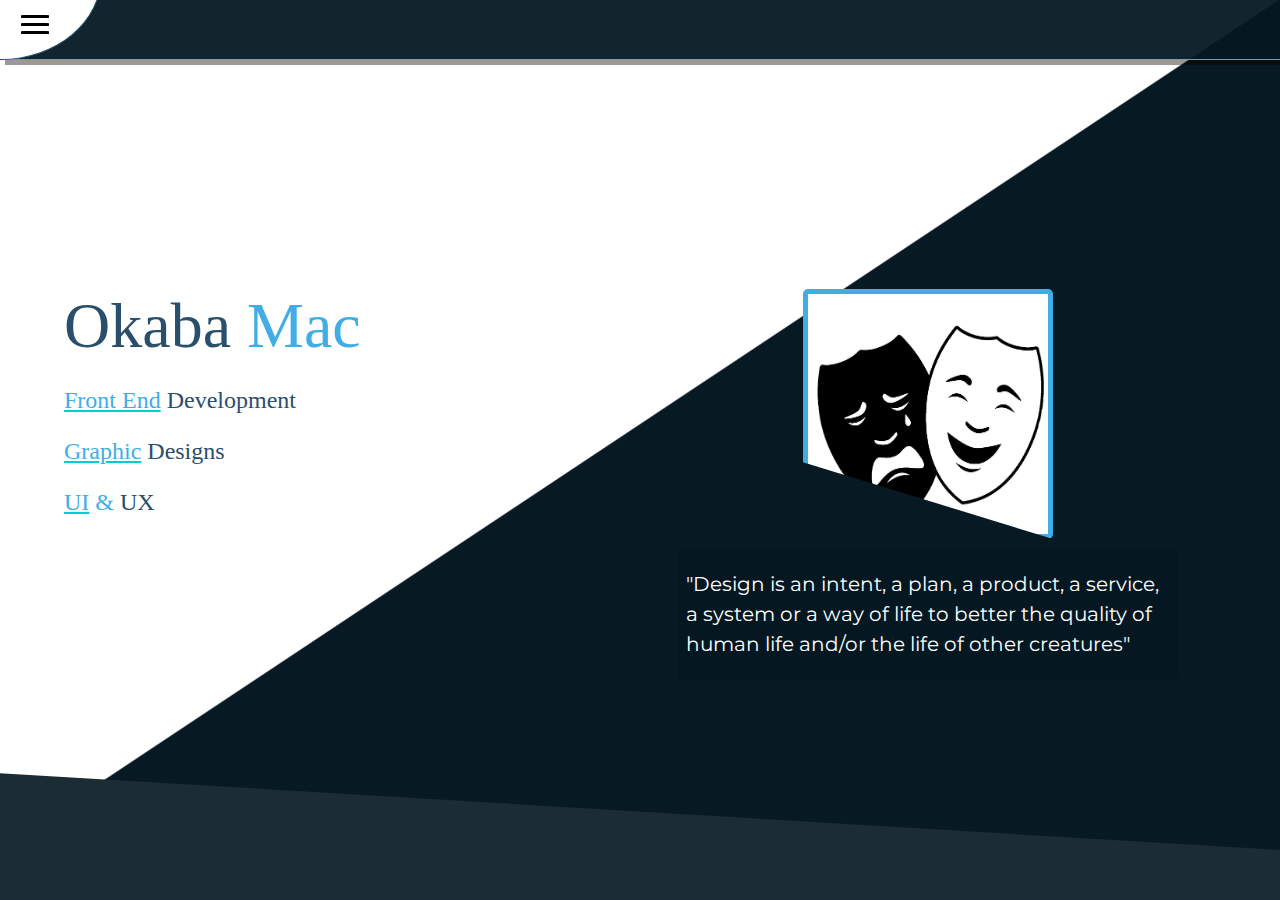
<file: index.html>
<!DOCTYPE html>
<html lang="en">

<head>
    <meta charset="UTF-8">
    <meta name="viewport" content="width=device-width, initial-scale=1.0">
    <meta http-equiv="X-UA-Compatible" content="ie=edge">
    <link rel="stylesheet" href="https://use.fontawesome.com/releases/v5.2.0/css/all.css" integrity="sha384-hWVjflwFxL6sNzntih27bfxkr27PmbbK/iSvJ+a4+0owXq79v+lsFkW54bOGbiDQ"
        crossorigin="anonymous">
    <link href="https://fonts.googleapis.com/css?family=Montserrat" rel="stylesheet">
    <link rel="stylesheet" href="css/main.css">
    <title>My Portfolio</title>
</head>

<body>
    <header>
        <div class="hamburger-background">
            <div class="hamburger-icon">
                <div class="btn-line"></div>
                <div class="btn-line"></div>
                <div class="btn-line"></div>
            </div>
        </div>
        <nav class="menu">
            <ul class="menu-nav">
                <li class="nav-item current">
                    <a href="index.html" class="nav-link">Home
                        <span class="underline"></span>
                    </a>
                </li>
                <li class="nav-item">
                    <a href="about.html" class="nav-link">About</a>
                </li>
                <li class="nav-item">
                    <a href="work.html" class="nav-link">Work</a>
                </li>
                <li class="nav-item">
                    <a href="contact.html" class="nav-link">Contact</a>
                </li>
            </ul>
        </nav>
        <div class="icons">
            <a href="https://www.twitter.com/maclaurin" target="_blank">
                <i class="fab fa-twitter"></i>
            </a>
            <a href="https://www.facebook.com/prizemac" target="_blank">
                <i class="fab fa-facebook"></i>
            </a>
            <a href="https://www.codepen.io/prizemac" target="_blank">
                <i class="fab fa-codepen"></i>
            </a>
            <a href="https://www.github.com/prizemac" target="_blank">
                <i class="fab fa-github"></i>
            </a>
        </div>
    </header>
    <main id="home">
        <div class="contents">
            <div class="description">
                <h1 class="lg-heading">Okaba
                    <span class="name">Mac</span>
                </h1>
                <h2 class="sm-heading">
                    <p>
                        <span class="underline">Front End</span>
                        <span class="text-secondary">Development</span>
                    </p>
                    <p>
                        <span class="underline">Graphic</span>
                        <span class="text-secondary">Designs</span>
                    </p>
                    <p>
                        <span class="underline">UI</span> &
                        <span class="text-secondary">UX</span>
                    </p>
                </h2>
            </div>
            <div class="portrait">
                <img src="images/arts-pic.jpg" alt="My Image">

                <div>
                    <p>"Design is an intent, a plan, a product, a service, a system or a way of life to better the
                        quality of
                        human life and/or the life of other creatures"</p>
                </div>
            </div>
        </div>
    </main>
    <script src="js/main.js"></script>
</body>

</html>
</file>
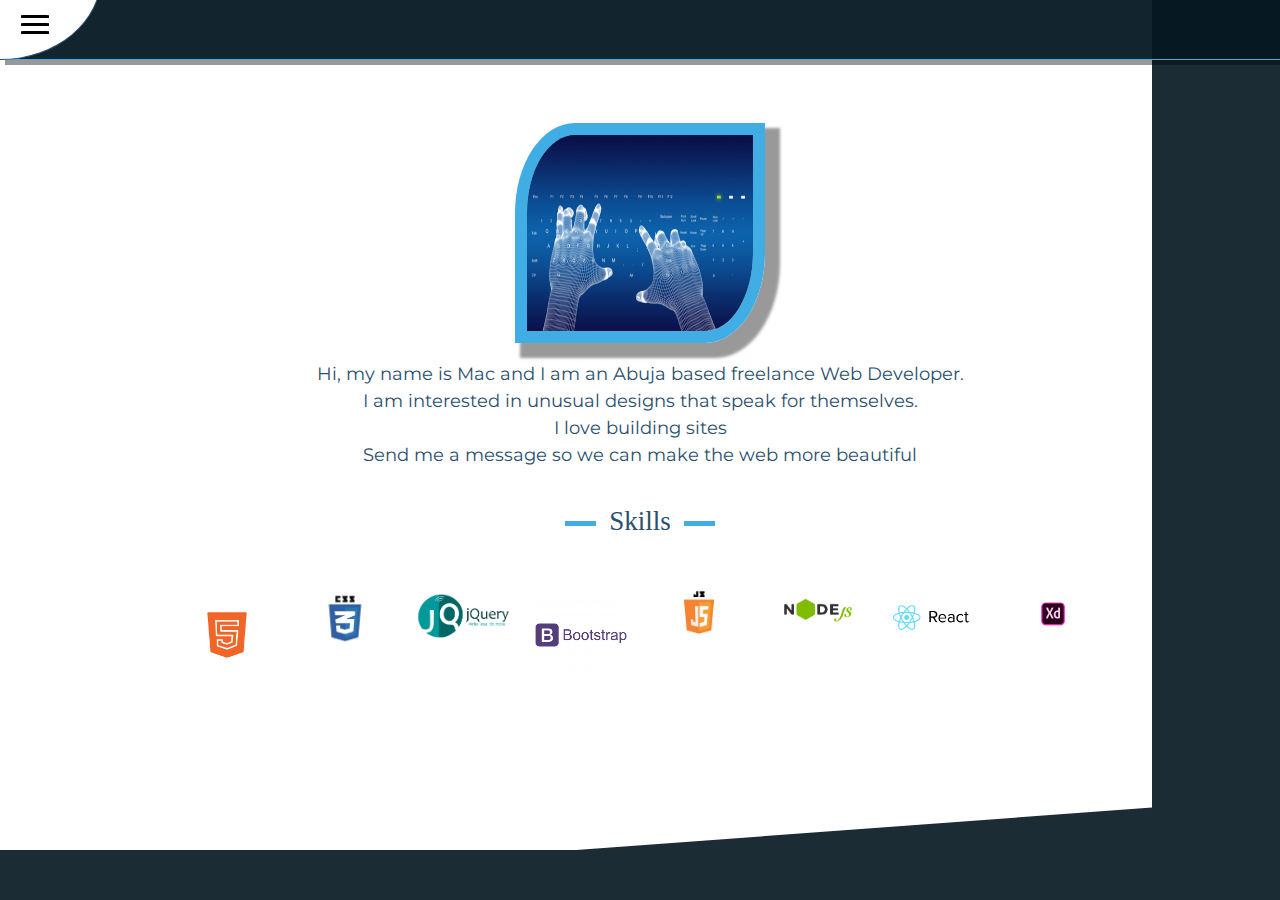
<file: about.html>
<!DOCTYPE html>
<html lang="en">

<head>
    <meta charset="UTF-8">
    <meta name="viewport" content="width=device-width, initial-scale=1.0">
    <meta http-equiv="X-UA-Compatible" content="ie=edge">
    <link rel="stylesheet" href="https://use.fontawesome.com/releases/v5.2.0/css/all.css" integrity="sha384-hWVjflwFxL6sNzntih27bfxkr27PmbbK/iSvJ+a4+0owXq79v+lsFkW54bOGbiDQ"
        crossorigin="anonymous">
    <link href="https://fonts.googleapis.com/css?family=Montserrat" rel="stylesheet">
    <link rel="stylesheet" href="css/main.css">
    <title>My Portfolio</title>
</head>

<body>
    <header>
        <div class="hamburger-background">
            <div class="hamburger-icon">
                <div class="btn-line"></div>
                <div class="btn-line"></div>
                <div class="btn-line"></div>
            </div>
        </div>
        <nav class="menu">
            <ul class="menu-nav">
                <li class="nav-item">
                    <a href="index.html" class="nav-link">Home
                        <span class="underline"></span>
                    </a>
                </li>
                <li class="nav-item current">
                    <a href="about.html" class="nav-link">About</a>
                </li>
                <li class="nav-item">
                    <a href="work.html" class="nav-link">Work</a>
                </li>
                <li class="nav-item">
                    <a href="contact.html" class="nav-link">Contact</a>
                </li>
            </ul>
        </nav>
        <div class="icons">
            <a href="https://www.twitter.com/maclaurin" target="_blank">
                <i class="fab fa-twitter"></i>
            </a>
            <a href="https://www.facebook.com/prizemac" target="_blank">
                <i class="fab fa-facebook"></i>
            </a>
            <a href="https://www.codepen.io/prizemac" target="_blank">
                <i class="fab fa-codepen"></i>
            </a>
            <a href="https://www.github.com/prizemac" target="_blank">
                <i class="fab fa-github"></i>
            </a>
        </div>
    </header>
    <main id="about">

        <div class="about-info">
            <div class="details">
                <img src="images/bg-image1.jpeg" class="head-image" alt="Image">
                <p>Hi, my name is Mac and I am an Abuja based freelance Web Developer.
                    <br>I am interested in unusual designs that speak for themselves.
                    <br> I love building sites
                    <br> Send me a message so we can make the web more beautiful</p>

                <h2>Skills</h3>
            </div>
            <div class="skills">
                <div>
                    <img src="images/html5.jpg" alt="HTML5">
                </div>
                <div>
                    <img src="images/css3.jpg" alt="CSS3">
                </div>
                <div>
                    <img src="images/jquery.PNG" alt="Jquery">
                </div>
                <div>
                    <img src="images/bootstrap.png" alt="Bootstrap4">
                </div>

                <div>
                    <img src="images/js.png" alt="Javascript">
                </div>

                <div>
                    <img src="images/nodejs.png" alt="Nodejs">
                </div>
                <div>
                    <img src="images/react.png" alt="Reactjs">
                </div>

                <div>
                    <img src="images/xd.png" alt="Adobe Xd">
                </div>
            </div>
        </div>

    </main>
    <script src="js/main.js"></script>
</body>

</html>
</file>
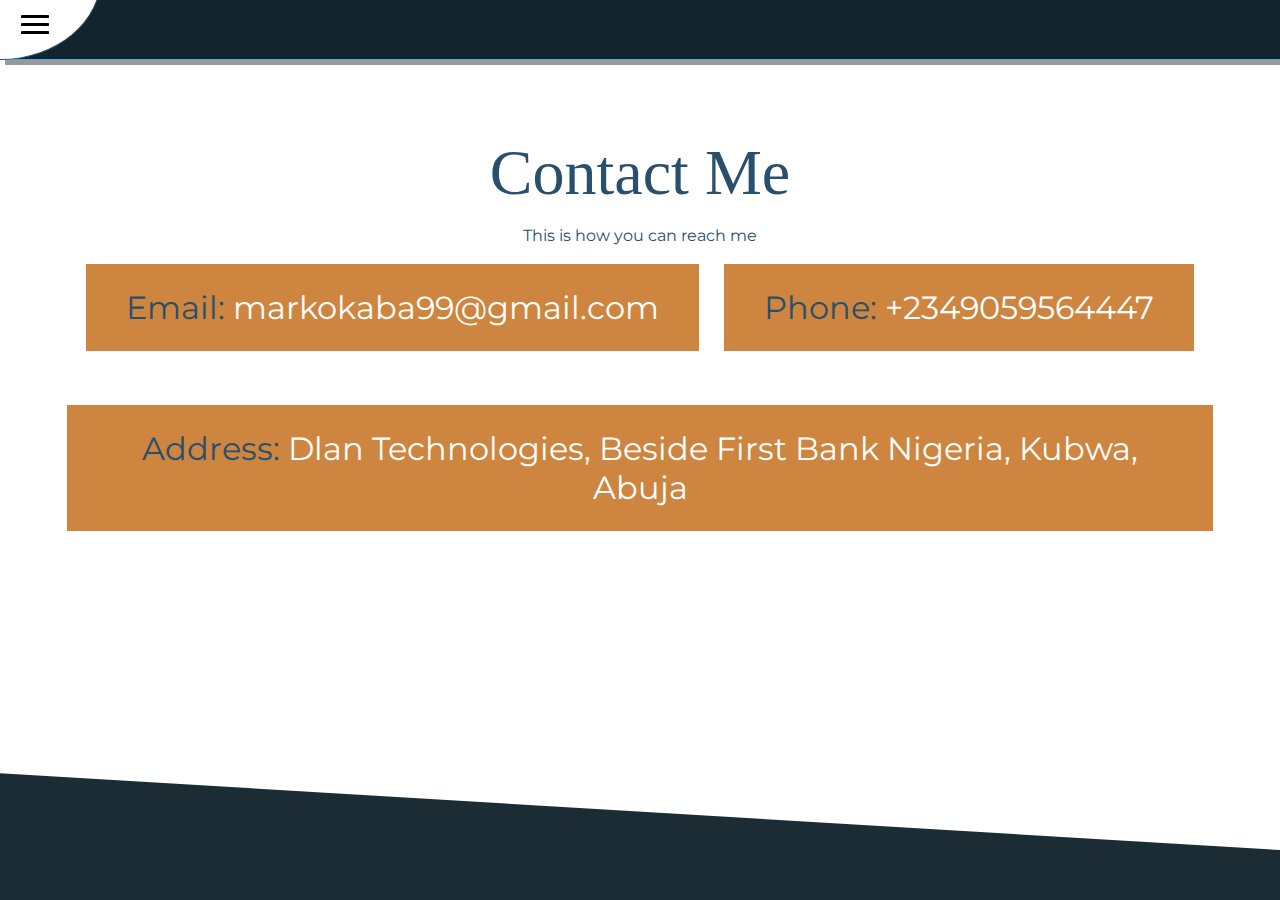
<file: contact.html>
<!DOCTYPE html>
<html lang="en">

<head>
    <meta charset="UTF-8">
    <meta name="viewport" content="width=device-width, initial-scale=1.0">
    <meta http-equiv="X-UA-Compatible" content="ie=edge">
    <link rel="stylesheet" href="https://use.fontawesome.com/releases/v5.2.0/css/all.css" integrity="sha384-hWVjflwFxL6sNzntih27bfxkr27PmbbK/iSvJ+a4+0owXq79v+lsFkW54bOGbiDQ"
        crossorigin="anonymous">
    <link href="https://fonts.googleapis.com/css?family=Montserrat" rel="stylesheet">
    <link rel="stylesheet" href="css/main.css">
    <title>My Portfolio</title>
</head>

<body>
    <header>
        <div class="hamburger-background">
            <div class="hamburger-icon">
                <div class="btn-line"></div>
                <div class="btn-line"></div>
                <div class="btn-line"></div>
            </div>
        </div>
        <nav class="menu">
            <ul class="menu-nav">
                <li class="nav-item">
                    <a href="index.html" class="nav-link">Home
                        <span class="underline"></span>
                    </a>
                </li>
                <li class="nav-item">
                    <a href="about.html" class="nav-link">About</a>
                </li>
                <li class="nav-item">
                    <a href="work.html" class="nav-link">Work</a>
                </li>
                <li class="nav-item current">
                    <a href="contact.html" class="nav-link">Contact</a>
                </li>
            </ul>
        </nav>
        <div class="icons">
            <a href="https://www.twitter.com/maclaurin" target="_blank">
                <i class="fab fa-twitter"></i>
            </a>
            <a href="https://www.facebook.com/prizemac" target="_blank">
                <i class="fab fa-facebook"></i>
            </a>
            <a href="https://www.codepen.io/prizemac" target="_blank">
                <i class="fab fa-codepen"></i>
            </a>
            <a href="https://www.github.com/prizemac" target="_blank">
                <i class="fab fa-github"></i>
            </a>
        </div>
    </header>
    <main id="contact">
        <h1 class="lg-heading">Contact
            <span class="text-secondary">Me</span>
        </h1>
        <p>
            This is how you can reach me
        </p>
        <div class="boxes">
            <div>
                <span class="text-secondary">Email:</span>
                markokaba99@gmail.com
            </div>
            <div>
                <span class="text-secondary">Phone:</span>
                +2349059564447

            </div>
            <div>
                <span class="text-secondary">Address:</span>
                Dlan Technologies, Beside First Bank Nigeria, Kubwa, Abuja
            </div>
        </div>
    </main>
    <script src="js/main.js"></script>
</body>

</html>
</file>
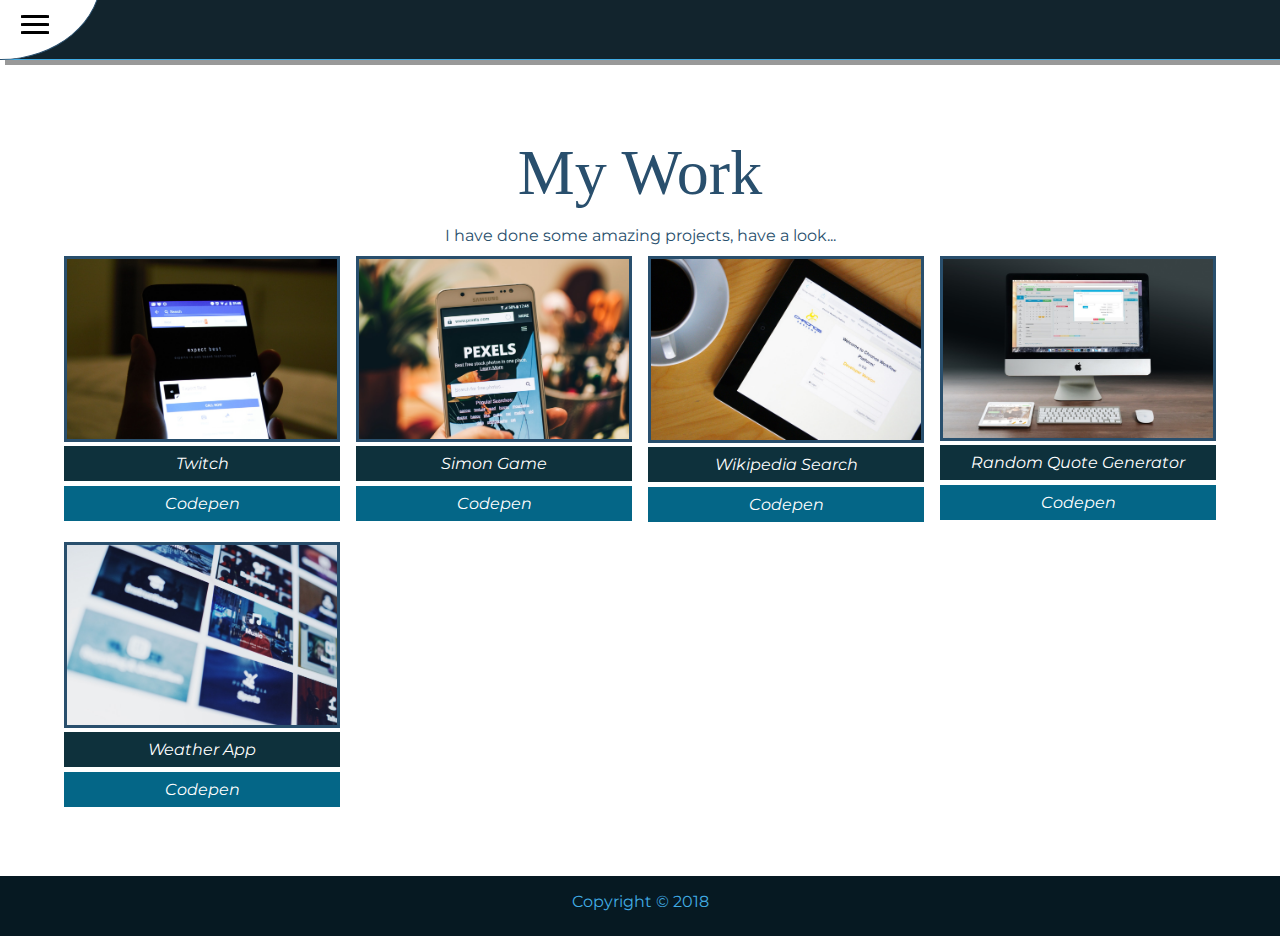
<file: work.html>
<!DOCTYPE html>
<html lang="en">

<head>
    <meta charset="UTF-8">
    <meta name="viewport" content="width=device-width, initial-scale=1.0">
    <meta http-equiv="X-UA-Compatible" content="ie=edge">
    <link rel="stylesheet" href="https://use.fontawesome.com/releases/v5.2.0/css/all.css" integrity="sha384-hWVjflwFxL6sNzntih27bfxkr27PmbbK/iSvJ+a4+0owXq79v+lsFkW54bOGbiDQ"
        crossorigin="anonymous">
    <link href="https://fonts.googleapis.com/css?family=Montserrat" rel="stylesheet">
    <link rel="stylesheet" href="css/main.css">
    <title>My Portfolio</title>
</head>

<body>
    <header>
        <div class="hamburger-background">
            <div class="hamburger-icon">
                <div class="btn-line"></div>
                <div class="btn-line"></div>
                <div class="btn-line"></div>
            </div>
        </div>
        <nav class="menu">
            <ul class="menu-nav">
                <li class="nav-item">
                    <a href="index.html" class="nav-link">Home
                        <span class="underline"></span>
                    </a>
                </li>
                <li class="nav-item">
                    <a href="about.html" class="nav-link">About</a>
                </li>
                <li class="nav-item current">
                    <a href="work.html" class="nav-link">Work</a>
                </li>
                <li class="nav-item">
                    <a href="contact.html" class="nav-link">Contact</a>
                </li>
            </ul>
        </nav>
        <div class="icons">
            <a href="https://www.twitter.com/maclaurin" target="_blank">
                <i class="fab fa-twitter"></i>
            </a>
            <a href="https://www.facebook.com/prizemac" target="_blank">
                <i class="fab fa-facebook"></i>
            </a>
            <a href="https://www.codepen.io/prizemac" target="_blank">
                <i class="fab fa-codepen"></i>
            </a>
            <a href="https://www.github.com/prizemac" target="_blank">
                <i class="fab fa-github"></i>
            </a>
        </div>
    </header>
    <main id="work">
        <h1 class="lg-heading">My
            <span class="text-secondary">Work</span>
        </h1>
        <p>I have done some amazing projects, have a look...</p>
        <div class="projects">
            <div class="item">
                <a href="#!">
                    <img src="images/projects/project5.jpg" alt="Twitch">
                </a>
                <a href="" class="btn-light">
                    <i class="fab fa-eye">Twitch</i>
                </a>
                <a href="https://codepen.io/prizemac/pen/VQgeag" target="_blank" class="btn-dark">
                    <i class="fab fa-codepen">Codepen</i>
                </a>
            </div>
            <div class="item">
                <a href="#!">
                    <img src="images/projects/project2.jpg" alt="Simon Game">
                </a>
                <a href="" class="btn-light">
                    <i class="fab fa-eye">Simon Game</i>
                </a>
                <a href="https://codepen.io/prizemac/pen/xjjbBd" target="_blank" class="btn-dark">
                    <i class="fab fa-codepen">Codepen</i>
                </a>
            </div>
            <div class="item">
                <a href="#!">
                    <img src="images/projects/project3.jpg" alt="Wikipedia Search">
                </a>
                <a href="" class="btn-light">
                    <i class="fab fa-eye">Wikipedia Search</i>
                </a>
                <a href="https://codepen.io/prizemac/pen/qxKKww" target="_blank" class="btn-dark">
                    <i class="fab fa-codepen">Codepen</i>
                </a>
            </div>
            <div class="item">
                <a href="#!">
                    <img src="images/projects/project4.jpg" alt="Random Quote Generator">
                </a>
                <a href="" class="btn-light">
                    <i class="fab fa-eye">Random Quote Generator</i>
                </a>
                <a href="https://codepen.io/prizemac/pen/GQppNZ" target="_blank" class="btn-dark">
                    <i class="fab fa-codepen">Codepen</i>
                </a>
            </div>
            <div class="item">
                <a href="#!">
                    <img src="images/projects/project1.jpg" alt="Weather App">
                </a>
                <a href="" class="btn-light">
                    <i class="fab fa-eye">Weather App</i>
                </a>
                <a href="https://codepen.io/prizemac/pen/NyaBgN" target="_blank" class="btn-dark">
                    <i class="fab fa-codepen">Codepen</i>
                </a>
            </div>
        </div>
    </main>
    <footer id="main-footer">Copyright &copy; 2018</footer>
    <script src="js/main.js"></script>
</body>

</html>
</file>
<file: css/main.css>
header {
  background: rgba(5, 24, 34, 0.95);
  z-index: 2;
  position: fixed;
  width: 100%;
  height: 60px;
  box-shadow: rgba(0, 0, 0, 0.4) 5px 5px;
  border-bottom: 1px solid #41ADE5; }
  header .icons {
    position: relative;
    float: right;
    margin-right: 1rem;
    font-size: 25px;
    top: 15px; }
    header .icons a {
      color: #f0f0f0;
      border-radius: 50%;
      text-decoration: none;
      padding: 0 0.4rem; }
      header .icons a:hover {
        color: rgba(43, 163, 226, 0.5);
        transform: scale(2);
        transition: all 0.5s ease-out; }

.hamburger-background {
  background: #fff;
  border: #294f6d 1px solid;
  border-radius: 50%;
  position: absolute;
  width: 202px;
  height: 170px;
  left: -100px;
  top: -110px;
  margin: 0; }
  .hamburger-background .hamburger-icon {
    position: absolute;
    bottom: 20px;
    right: 50px;
    width: 30px;
    z-index: 100;
    cursor: pointer;
    display: block;
    transition: all 0.5s ease-out; }
    .hamburger-background .hamburger-icon .btn-line {
      width: 28px;
      height: 3px;
      margin: 5px 0;
      border-radius: 10%;
      background: black;
      transition: all 0.5s ease-out; }
    .hamburger-background .hamburger-icon.close {
      transform: rotate(180deg); }
      .hamburger-background .hamburger-icon.close .btn-line:nth-child(1) {
        transform: rotate(45deg) translate(5px, 5px);
        background: #41ADE5; }
      .hamburger-background .hamburger-icon.close .btn-line:nth-child(2) {
        opacity: 0; }
      .hamburger-background .hamburger-icon.close .btn-line:nth-child(3) {
        transform: rotate(-45deg) translate(7px, -5.5px);
        background: #41ADE5; }

.menu {
  font-size: 20px;
  position: absolute;
  left: 0;
  top: 10px;
  visibility: hidden; }
  .menu.show {
    transition: all 0.5s ease-out;
    visibility: visible;
    left: calc(50vw - 11vw); }
  .menu ul {
    margin: 0;
    padding: 0;
    list-style-type: none;
    transform: translate3d(-50px, 0, 0); }
    .menu ul.show {
      transform: translate3d(0); }
  .menu li {
    display: inline-block;
    position: relative; }
    .menu li.current::before {
      content: '';
      background: #41ADE5;
      position: absolute;
      width: 100%;
      height: 5px;
      bottom: 0;
      left: 0;
      border-radius: 5px; }
  .menu a {
    color: #e6e6e6;
    padding: 6px 12px;
    display: block;
    text-decoration: none;
    position: relative;
    font-family: serif; }

.nav-link::before {
  content: '';
  background: #41ADE5;
  position: absolute;
  width: 100%;
  height: 5px;
  bottom: 0;
  left: 0;
  border-radius: 5px;
  transform: scaleX(0);
  animation: 1.4s no-hover-v linear;
  animation-fill-mode: forwards;
  z-index: -1; }

.nav-link:hover:before, .nav-link:focus:before {
  animation: .5s forwards hover-v linear;
  animation-fill-mode: forwards; }

@keyframes hover-v {
  0% {
    transform: scaleX(0);
    height: 5px; }
  45% {
    transform: scaleX(1.05);
    height: 5px; }
  55% {
    height: 5px; }
  100% {
    transform: scaleX(1.05);
    height: 2rem; } }

@keyframes no-hover-v {
  0% {
    transform: scaleX(1.05);
    height: 2rem; }
  45% {
    height: 5px; }
  55% {
    transform: scaleX(1.05);
    height: 5px;
    opacity: 1; }
  100% {
    transform: scaleX(0);
    height: 5px;
    opacity: .02; } }

*,
*:before,
*:after {
  box-sizing: border-box;
  -moz-box-sizing: border-box; }

body {
  margin: 0;
  height: 100%;
  padding: 0;
  font-family: "Montserrat", sans-serif;
  color: #fff;
  background: #1b2c35;
  background-size: cover;
  background-attachment: fixed;
  background-repeat: no-repeat; }

h1,
h2,
h3 {
  margin: 0;
  font-weight: 400; }
  h1.lg-heading,
  h2.lg-heading,
  h3.lg-heading {
    font-size: 5vw;
    color: #294f6d;
    font-family: cursive; }
  h1.sm-heading,
  h2.sm-heading,
  h3.sm-heading {
    color: #41ADE5;
    margin-bottom: 2rem;
    font-family: cursive; }

span.underline {
  color: #41ADE5;
  -webkit-text-decoration: darkturquoise solid underline;
  text-decoration: darkturquoise solid underline;
  -webkit-text-decoration-skip: ink;
  text-decoration-skip: ink; }

span.name {
  color: #41ADE5; }

span.text-secondary {
  color: #294f6d;
  text-decoration: none; }

main {
  min-height: calc(100vh - 50px);
  width: 100%;
  color: #fff;
  position: relative;
  padding: 4rem; }
  main#home {
    overflow: hidden;
    background: linear-gradient(to right bottom, #fff 49.9%, rgba(5, 24, 34, 0.9) 50%);
    clip-path: polygon(0 0, 100% 0, 100% 100%, 0 calc(100% - 6vw)); }
    main#home h1,
    main#home img {
      margin-top: 25vh; }
    main#home .contents {
      overflow: hidden; }
      main#home .contents .description,
      main#home .contents .portrait {
        display: flex;
        flex-flow: column wrap;
        float: left;
        width: 50%;
        min-height: 100%; }
      main#home .contents .portrait {
        align-items: center;
        justify-content: center; }
        main#home .contents .portrait img {
          height: 250px;
          width: 250px;
          border-radius: 5px;
          border: 5px solid #41ADE5;
          clip-path: polygon(0 0, 100% 0, 100% 100%, 0 calc(100% - 6vw)); }
          main#home .contents .portrait img:hover {
            transition: all 0.5s ease-out;
            -moz-transform: scaleX(-1);
            -o-transform: scaleX(-1);
            -webkit-transform: scaleX(-1);
            transform: scaleX(-1);
            filter: FlipH;
            -ms-filter: "FlipH"; }
        main#home .contents .portrait div {
          margin-top: 10px;
          font-size: 20px;
          max-width: 500px;
          color: #fff;
          line-height: 1.5;
          background: rgba(5, 24, 34, 0.9);
          padding: 0 8px; }
  main#about {
    padding: 60px;
    background: #fff;
    overflow: hidden;
    clip-path: polygon(0 0, 90vw 0, 90vw 95%, 0 105%); }
    main#about .about-info {
      position: relative;
      padding: 18px;
      min-height: 70vh;
      max-width: 75vw;
      margin: 5vh auto; }
      main#about .about-info .details {
        color: #294f6d;
        display: flex;
        flex-direction: column;
        justify-content: center;
        align-items: center;
        padding-bottom: 2.5em;
        text-align: center;
        font-size: 18px;
        line-height: 1.5;
        margin: 0; }
        main#about .about-info .details .head-image {
          width: 250px;
          height: 220px;
          border: 12px solid #41ADE5;
          border-top-left-radius: 60px 90px;
          border-bottom-right-radius: 60px 90px;
          box-shadow: 10px 10px 3px 5px rgba(0, 0, 0, 0.4), 12px 12px 0px 8px rgba(0, 0, 0, 0.4) inset; }
        main#about .about-info .details h2 {
          font-family: "Cinzel Decorative", cursive;
          margin-top: 0.5em; }
        main#about .about-info .details h2:before,
        main#about .about-info .details h2:after {
          background-color: #41ADE5;
          content: "";
          display: inline-block;
          height: 5px;
          border-bottom: 1px solid #41ADE5;
          border-top: 1px solid #41ADE5;
          position: relative;
          vertical-align: middle;
          width: 50%; }
        main#about .about-info .details h2:before {
          right: 0.5em;
          margin-left: -50%; }
        main#about .about-info .details h2:after {
          left: 0.5em;
          margin-right: -50%; }
      main#about .about-info .skills {
        display: grid;
        grid-gap: 20px;
        grid-template-columns: repeat(auto-fit, minmax(80px, 1fr)); }
        main#about .about-info .skills img {
          width: 100%; }
          main#about .about-info .skills img:hover {
            transition: all 0.5s ease-out;
            opacity: 0.2; }
  main#work {
    background: #fff;
    align-items: center;
    text-align: center; }
    main#work h1 {
      margin-top: 8vh;
      color: #294f6d; }
    main#work p {
      color: #294f6d;
      margin-bottom: 0.7rem; }
    main#work .projects {
      display: grid;
      grid-gap: 1em;
      grid-template-columns: repeat(4, 1fr); }
      main#work .projects img {
        width: 100%;
        border: 3px solid #294f6d; }
        main#work .projects img:hover {
          opacity: 0.5;
          border-color: aqua;
          transition: all 0.5s ease-out; }
      main#work .projects a {
        text-decoration: none; }
  main .btn, main .btn-dark, main .btn-light {
    display: block;
    padding: 0.5rem 1rem;
    border: 0;
    margin-bottom: 0.3rem; }
    main .btn:hover, main .btn-dark:hover, main .btn-light:hover {
      transition: all 0.5s ease-out;
      background: #41ADE5;
      color: #fff;
      color: #294f6d; }
  main .btn-dark {
    background: #046687;
    color: #fff; }
  main .btn-light {
    background: #0e313c;
    color: #fff; }
  main#contact {
    overflow: hidden;
    background: #fff;
    align-items: center;
    text-align: center;
    clip-path: polygon(0 0, 100% 0, 100% 100%, 0 calc(100% - 6vw)); }
    main#contact h1 {
      margin-top: 8vh; }
    main#contact p {
      color: #294f6d; }

.boxes {
  display: flex;
  flex-wrap: wrap;
  justify-content: space-evenly;
  align-items: center;
  margin-top: 1rem; }
  .boxes div {
    font-size: 2rem;
    border: 3px solid #fff;
    padding: 1.5rem 2.5rem;
    margin-bottom: 3rem;
    background: peru;
    transition: all 0.5s ease-out; }
    .boxes div:hover {
      padding: 0.5rem 1.5rem;
      background: #41ADE5;
      color: #294f6d; }
      .boxes div:hover span {
        color: #294f6d; }

#main-footer {
  text-align: center;
  padding: 1rem;
  background: rgba(5, 24, 34, 0.95);
  color: #41ADE5;
  height: 60px; }

@media screen and (min-width: 768px) and (max-width: 1170px) {
  main#work .projects {
    grid-template-columns: repeat(3, 1fr); } }

@media screen and (max-width: 768px) {
  nav.menu {
    position: absolute;
    z-index: 100;
    width: 100vw;
    top: 60px; }
    nav.menu.show {
      left: 30px; }
    nav.menu ul {
      padding: 2rem;
      margin: 0;
      background: rgba(5, 24, 34, 0.95);
      min-height: calc(100vh - 60px);
      width: 100vw; }
      nav.menu ul.show {
        transition: all 0.5s ease-out; }
      nav.menu ul li {
        display: inline;
        position: relative; }
  main {
    padding: 1.5rem; }
    main#home .contents {
      line-height: 1;
      display: grid;
      grid-template-areas: "portrait" "description";
      grid-template-columns: 1fr;
      align-items: center;
      justify-content: center; }
      main#home .contents img {
        margin-top: 10vh;
        width: 200px;
        height: 200px; }
      main#home .contents h1 {
        margin-top: 4vh;
        font-size: 3.4rem; }
      main#home .contents .portrait {
        grid-area: portrait;
        margin: auto;
        width: 100%; }
        main#home .contents .portrait div {
          background: rgba(5, 24, 34, 0.9);
          border-radius: 10px; }
      main#home .contents .description {
        grid-area: description;
        width: 100%; }
    main#work h1 {
      margin-top: 10vh;
      font-size: 3.1rem; }
    main#work .projects {
      grid-template-columns: repeat(2, 1fr); }
    main#contact h1 {
      margin-top: 10vh;
      font-size: 3.1rem; } }

@media screen and (max-width: 500px) {
  main {
    padding: 1rem; }
    main#home {
      background: linear-gradient(to right bottom, #fff 49.9%, #f0f0f0 50%); }
  .description h1 {
    font-size: 10vw; }
  main#work .projects {
    grid-template-columns: 1fr; }
  main#contact h1 {
    font-size: 10vw; }
  .boxes div {
    padding: 1.5rem;
    font-size: 1.3rem; } }
</file>
